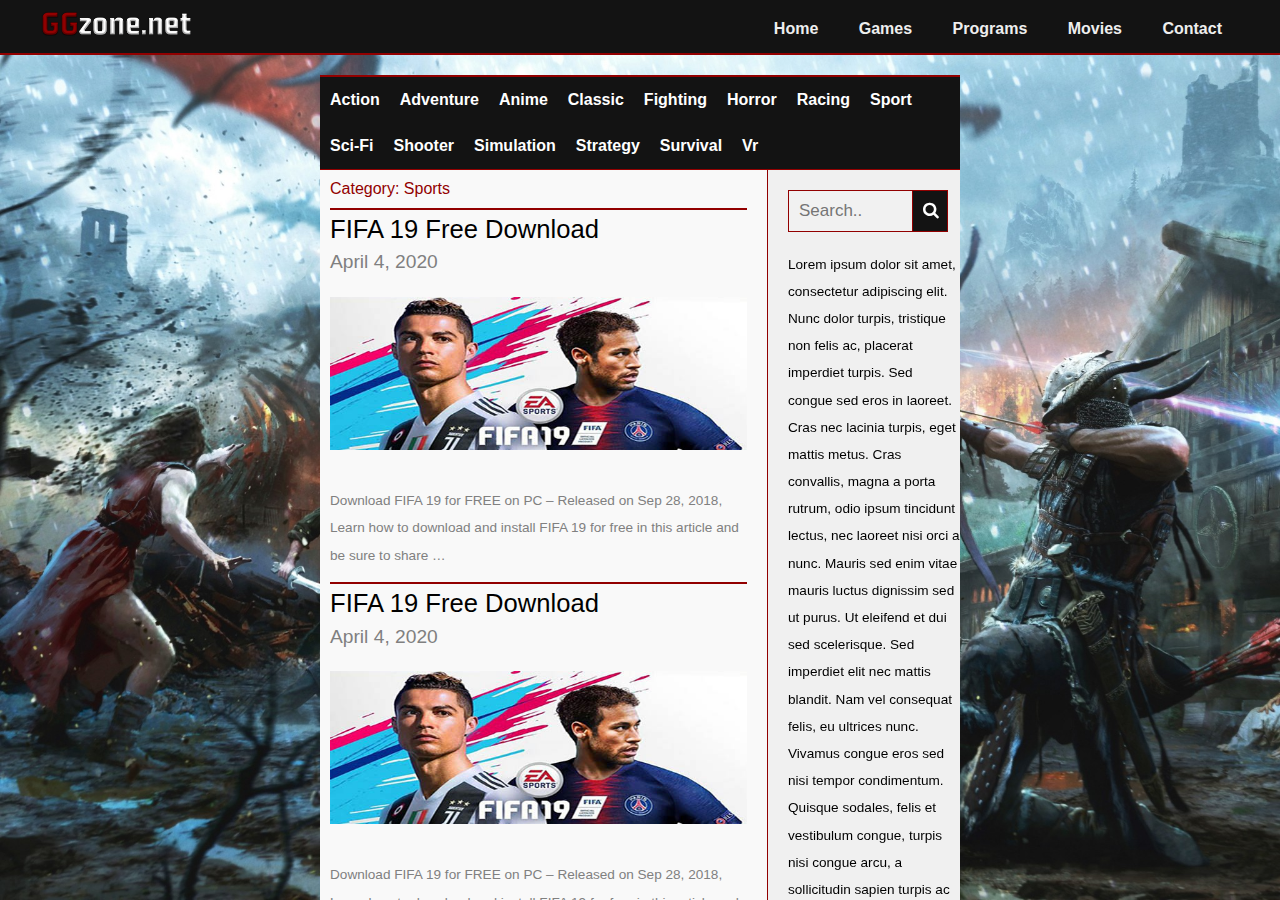
<file: index.html>
<!DOCTYPE html>
<html>
    <head>
        <title>GGzone</title>
        <meta name="viewport" content="width=device-width, initial-scale=1.0">
        <link href="css/main.css" rel="Stylesheet" type="text/css" />
        <link rel="stylesheet" href="https://cdnjs.cloudflare.com/ajax/libs/font-awesome/4.7.0/css/font-awesome.min.css">
    </head>

    <body class="fixed">
    <div class="nofixed">  
        <header>
            <div class="flex">
                <div class="logo">
                    <a href="#"><img src="img/logo.png" alt="Logo" /></a>
                </div>
                <nav>
                    <button id="nav-toggle" class="header-menu">
                        <span class="strip"></span>
                        <span class="strip"></span>
                        <span class="strip"></span>
                    </button>
                    <ul id="nav-menu-container">
                        <li><a href="index.html">Home</a></li>
                        <li><a href="games.html">Games</a></li>
                        <li><a href="programs.html">Programs</a></li>
                        <li><a href="movies.html">Movies</a></li>
                        <li><a href="contact.html">Contact</a></li>
                    </ul>
                </nav>
            </div>
        </header>
        <main >
            <div >
            <div class="main-sector">
                    <nav>
                         <div class="nav-bar-main">
                            <ul>
                                <li><a href="#">Action</a></li>
                                <li><a href="#">Adventure</a></li>
                                <li><a href="#">Anime</a></li>
                                <li><a href="#">Classic</a></li>
                                <li><a href="#">Fighting</a></li>
                                <li><a href="#">Horror</a></li>
                                <li><a href="#">Racing</a></li>
                                <li><a href="#">Sport</a></li>
                                <li><a href="#">Sci-Fi</a></li>
                                <li><a href="#">Shooter</a></li>
                                <li><a href="#">Simulation</a></li>
                                <li><a href="#">Strategy</a></li>
                                <li><a href="#">Survival</a></li>
                                <li><a href="#">Vr</a></li>
                            </ul>
                        </div>
                    </nav>    
                    <div class="main-sector-left">
                        <span>Category: Sports</span>
                        <div class="card">
                            <h3>FIFA 19 Free Download</h3>
                            <h5>April 4, 2020</h5>
                            <div class="postimg"><a href="#"><img src="img/FIFA-19-Free-Download-1.jpg" alt="Logo" /></a></div>
                                <p>Download FIFA 19 for FREE on PC – Released on Sep 28, 2018, Learn how to download and install FIFA 19 for free in this article and be sure to share …</p>
                        </div>
                        <div class="card">
                            <h3>FIFA 19 Free Download</h3>
                            <h5>April 4, 2020</h5>
                            <div class="postimg"><a href="#"><img src="img/FIFA-19-Free-Download-1.jpg" alt="Logo" /></a></div>
                            <p>Download FIFA 19 for FREE on PC – Released on Sep 28, 2018, Learn how to download and install FIFA 19 for free in this article and be sure to share …</p>
                        </div>
                        <div class="card">
                            <h3>FIFA 19 Free Download</h3>
                            <h5>April 4, 2020</h5>
                            <div class="postimg"><a href="#"><img src="img/FIFA-19-Free-Download-1.jpg" alt="Logo" /></a></div>
                            <p>Download FIFA 19 for FREE on PC – Released on Sep 28, 2018, Learn how to download and install FIFA 19 for free in this article and be sure to share …</p>
                        </div>
                        <div class="card">
                            <h3>FIFA 19 Free Download</h3>
                            <h5>April 4, 2020</h5>
                            <div class="postimg"><a href="#"><img src="img/FIFA-19-Free-Download-1.jpg" alt="Logo" /></a></div>
                            <p>Download FIFA 19 for FREE on PC – Released on Sep 28, 2018, Learn how to download and install FIFA 19 for free in this article and be sure to share …</p>
                        </div>
                        <div class="card">
                            <h3>FIFA 19 Free Download</h3>
                            <h5>April 4, 2020</h5>
                            <div class="postimg"><a href="#"><img src="img/FIFA-19-Free-Download-1.jpg" alt="Logo" /></a></div>
                            <p>Download FIFA 19 for FREE on PC – Released on Sep 28, 2018, Learn how to download and install FIFA 19 for free in this article and be sure to share …</p>
                        </div>
                        <div class="card">
                            <h3>FIFA 19 Free Download</h3>
                            <h5>April 4, 2020</h5>
                            <div class="postimg"><a href="#"><img src="img/FIFA-19-Free-Download-1.jpg" alt="Logo" /></a></div>
                            <p>Download FIFA 19 for FREE on PC – Released on Sep 28, 2018, Learn how to download and install FIFA 19 for free in this article and be sure to share …</p>
                        </div>
                        <div class="card">
                            <h3>FIFA 19 Free Download</h3>
                            <h5>April 4, 2020</h5>
                            <div class="postimg"><a href="#"><img src="img/FIFA-19-Free-Download-1.jpg" alt="Logo" /></a></div>
                            <p>Download FIFA 19 for FREE on PC – Released on Sep 28, 2018, Learn how to download and install FIFA 19 for free in this article and be sure to share …</p>
                        </div>
                        <div class="card">
                            <h3>FIFA 19 Free Download</h3>
                            <h5>April 4, 2020</h5>
                            <div class="postimg"><a href="#"><img src="img/FIFA-19-Free-Download-1.jpg" alt="Logo" /></a></div>
                            <p>Download FIFA 19 for FREE on PC – Released on Sep 28, 2018, Learn how to download and install FIFA 19 for free in this article and be sure to share …</p>
                        </div>
                    </div>
                    <div class="main-sector-right">
                        <div class="searchbox">
                            <form class="search" action="action.php">
                                <input type="text" placeholder="Search.." name="search">
                                <button type="submit"><i class="fa fa-search"></i></button>
                              </form>
                        </div>
                        <div class="news-sector">
                            
                            
                            <p>Lorem ipsum dolor sit amet, consectetur adipiscing elit. Nunc dolor turpis, tristique non felis ac, placerat imperdiet turpis. Sed congue sed eros in laoreet. Cras nec lacinia turpis, eget mattis metus. Cras convallis, magna a porta rutrum, odio ipsum tincidunt lectus, nec laoreet nisi orci a nunc. Mauris sed enim vitae mauris luctus dignissim sed ut purus. Ut eleifend et dui sed scelerisque. Sed imperdiet elit nec mattis blandit. Nam vel consequat felis, eu ultrices nunc. Vivamus congue eros sed nisi tempor condimentum. Quisque sodales, felis et vestibulum congue, turpis nisi congue arcu, a sollicitudin sapien turpis ac nulla. Etiam.</p>
                            
                            
                        </div>
                        <div class="sponsored-content">

                            <h3>Sponsored Content</h3>
                            
                            <p>Lorem ipsum dolor sit amet, consectetur adipiscing elit. Sed non lorem porta nisl efficitur semper. Sed at libero elit. Nam et rhoncus enim, ut elementum justo. Mauris id lorem ut nisl suscipit rutrum. Nullam quis elementum justo. Quisque in ipsum nec nunc blandit porttitor in vel ligula. Donec vestibulum, quam quis vulputate ornare, sapien arcu rutrum nisl, sed lobortis turpis massa vel odio. Praesent augue arcu, dapibus non ullamcorper nec, placerat sit amet leo. Class aptent taciti sociosqu ad litora torquent per conubia nostra, per inceptos himenaeos. In pellentesque dignissim enim sed mollis. Curabitur ante diam, accumsan non elementum et, condimentum eget dolor. Integer et mi dui.

                                Pellentesque pretium dolor a vehicula mattis. Suspendisse ut arcu tristique, porta turpis fermentum, scelerisque massa. Interdum et malesuada fames ac ante ipsum primis in faucibus. Nullam ultricies sagittis tortor, sit amet pharetra ante ornare a. Suspendisse aliquam lorem mi. Praesent molestie turpis massa, ut congue turpis rutrum non. Aliquam erat volutpat. In sem ex, bibendum a enim a, sodales sollicitudin tellus. Integer rhoncus ultricies tellus eu facilisis. Praesent non velit semper, tempor lacus sed, rhoncus ante. Sed quis neque tincidunt, egestas lectus nec, blandit metus. Curabitur eu efficitur felis, ac tristique urna. Aenean faucibus mollis convallis. Quisque condimentum odio ac viverra commodo.
                                
                                Nunc sed consequat tortor, quis mollis sem. Curabitur suscipit at tellus in dictum. Praesent posuere tincidunt aliquet. In tempus nulla et enim ultrices, et malesuada orci eleifend. Mauris lacus massa, laoreet in nunc eget, efficitur blandit lectus. Sed luctus feugiat mollis. Donec gravida quam metus, vitae fringilla augue semper egestas. Vestibulum mollis mi nec tristique interdum.
                                lum llicitudin eleifend ante. In dolor nunc, efficitur in sem convallis, interdum imperdiet eros. Donec hendrerit lectus magna, eu malesuada augue ornare at. Nam a enim nulla. Duis efficitur arcu id urna rutrum, nec lacinia nisi euismod. Nunc.</p>
                        </div>    
                    </div>
            </div>
        </div>    
        </main>
        <footer>
            <div class="flex">
                <small>GGzone.net | Copyright &copy; 2020 All rights reserved</small>
                <ul>
                    <li>
                        <a href="index.html">Home</a>
                    </li>

                    <li>
                        <a href="games.html">Games</a>
                    </li>

                    <li>
                        <a href="programs.html">Programs</a>
                    </li>

                    <li>
                        <a href="movies.html">Movies</a>
                    </li>

                    <li>
                        <a href="contact.html">Contact</a>
                    </li>
                </ul>
            </div>
        </footer>
        <script data-ad-client="ca-pub-4199146051103326" async src="https://pagead2.googlesyndication.com/pagead/js/adsbygoogle.js"></script>
        <script>
            document.getElementById('nav-toggle').addEventListener('click', function () {
                let navMenu = document.getElementById('nav-menu-container');
                navMenu.style.display = navMenu.offsetParent === null ? 'block' : 'none';
            });
        </script>
    </div>
    
</div> 
</body>
</html>
</file>
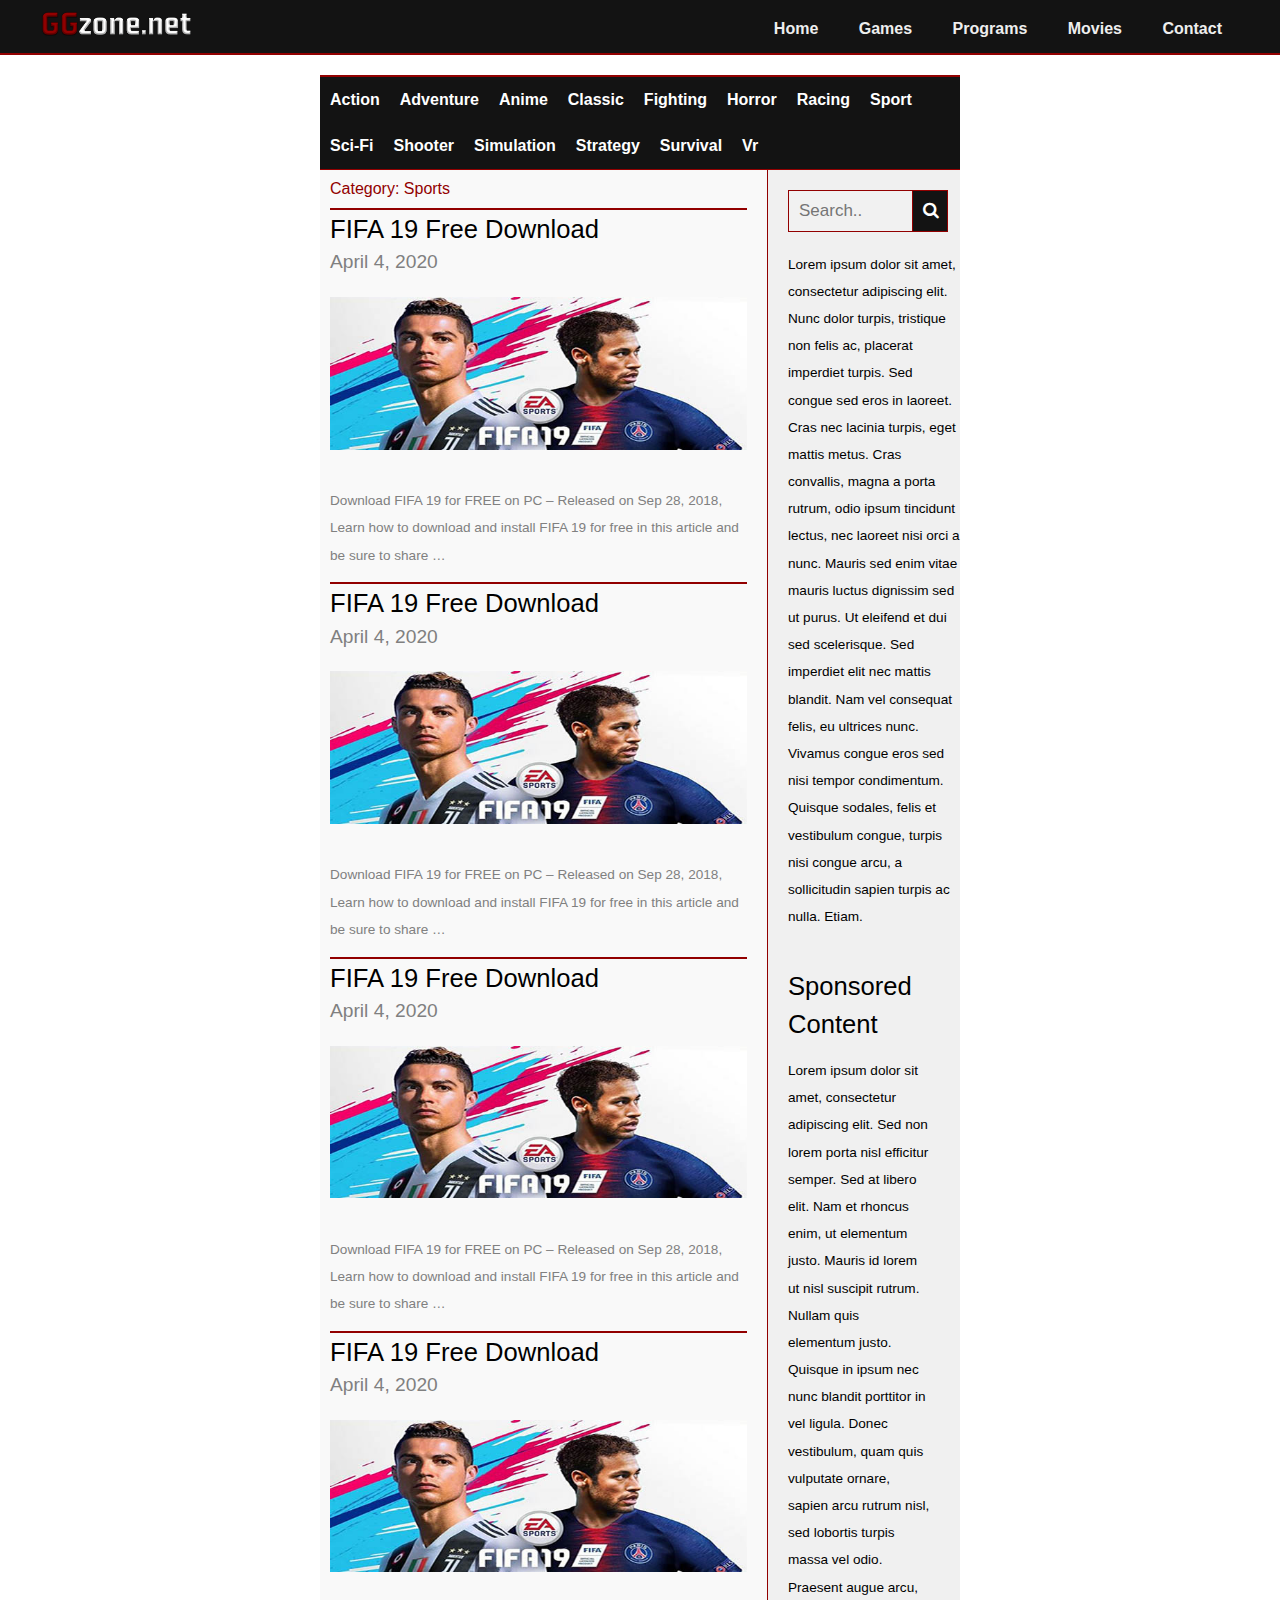
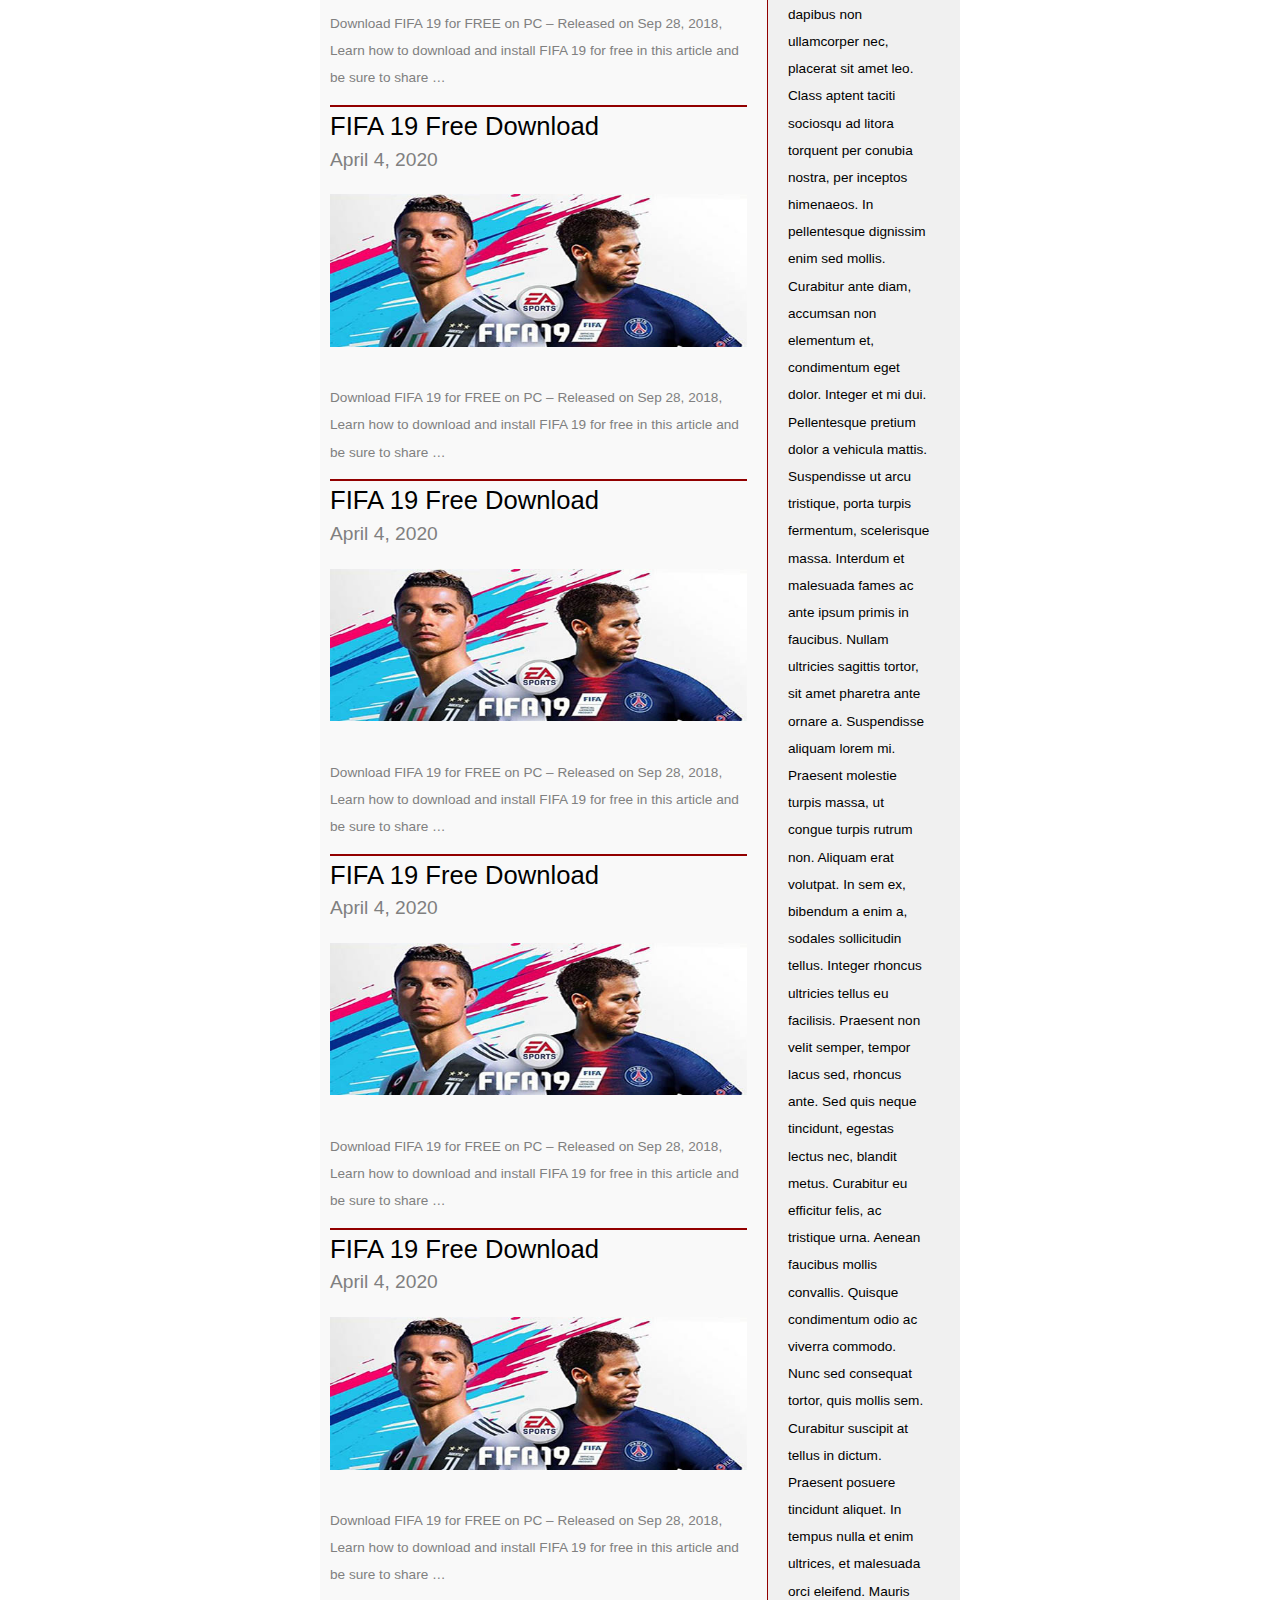
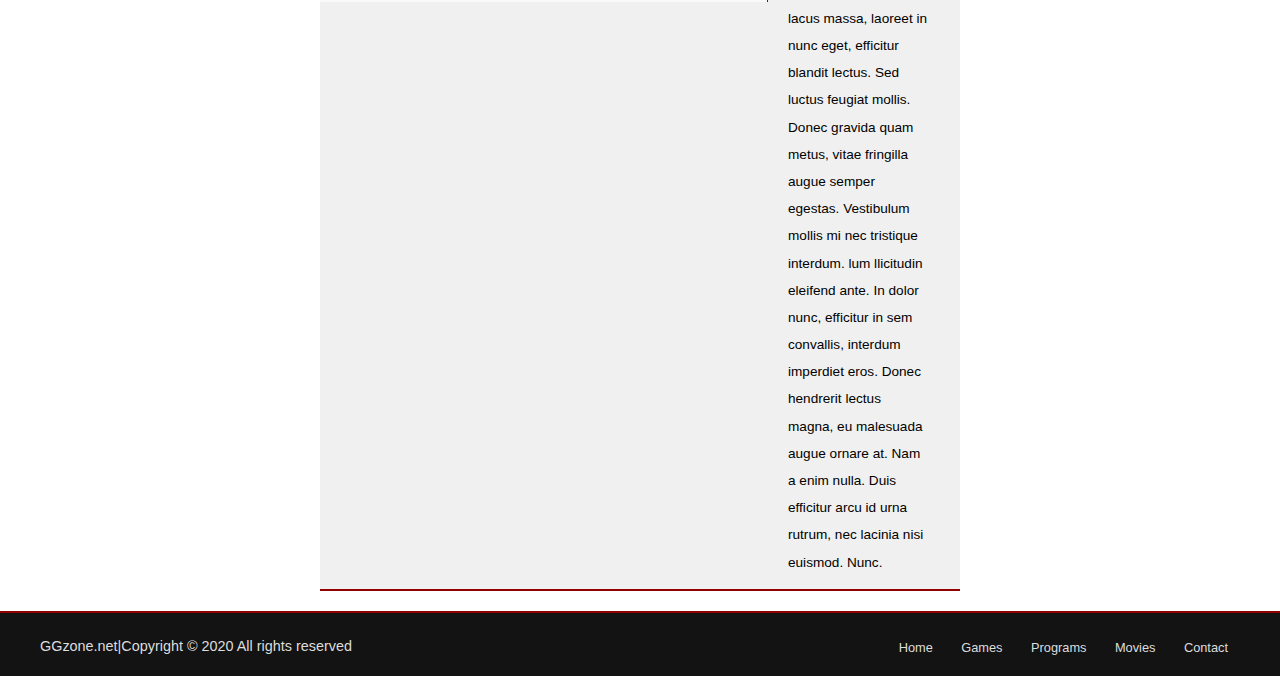
<file: contact.html>
<!DOCTYPE html>
<html>
    <head>
        <title>GGzone</title>
        <meta name="viewport" content="width=device-width, initial-scale=1.0">
        <link href="css/main.css" rel="Stylesheet" type="text/css" />
        <link rel="stylesheet" href="https://cdnjs.cloudflare.com/ajax/libs/font-awesome/4.7.0/css/font-awesome.min.css">
    </head>

    <body>
        <header>
            <div class="flex">
                <div class="logo">
                    <a href="#"><img src="img/logo.png" alt="Logo" /></a>
                </div>
                <nav>
                    <button id="nav-toggle" class="header-menu">
                        <span class="strip"></span>
                        <span class="strip"></span>
                        <span class="strip"></span>
                    </button>
                    <ul id="nav-menu-container">
                        <li><a href="index.html">Home</a></li>
                        <li><a href="games.html">Games</a></li>
                        <li><a href="programs.html">Programs</a></li>
                        <li><a href="movies.html">Movies</a></li>
                        <li><a href="contact.html">Contact</a></li>
                    </ul>
                </nav>
            </div>
        </header>
        <main>
            <div class="main-sector">
                    <nav>
                         <div class="nav-bar-main">
                            <ul>
                                <li><a href="#">Action</a></li>
                                <li><a href="#">Adventure</a></li>
                                <li><a href="#">Anime</a></li>
                                <li><a href="#">Classic</a></li>
                                <li><a href="#">Fighting</a></li>
                                <li><a href="#">Horror</a></li>
                                <li><a href="#">Racing</a></li>
                                <li><a href="#">Sport</a></li>
                                <li><a href="#">Sci-Fi</a></li>
                                <li><a href="#">Shooter</a></li>
                                <li><a href="#">Simulation</a></li>
                                <li><a href="#">Strategy</a></li>
                                <li><a href="#">Survival</a></li>
                                <li><a href="#">Vr</a></li>
                            </ul>
                        </div>
                    </nav>    
                    <div class="main-sector-left">
                        <span>Category: Sports</span>
                        <div class="card">
                            <h3>FIFA 19 Free Download</h3>
                            <h5>April 4, 2020</h5>
                            <div class="postimg"><a href="#"><img src="img/FIFA-19-Free-Download-1.jpg" alt="Logo" /></a></div>
                                <p>Download FIFA 19 for FREE on PC – Released on Sep 28, 2018, Learn how to download and install FIFA 19 for free in this article and be sure to share …</p>
                        </div>
                        <div class="card">
                            <h3>FIFA 19 Free Download</h3>
                            <h5>April 4, 2020</h5>
                            <div class="postimg"><a href="#"><img src="img/FIFA-19-Free-Download-1.jpg" alt="Logo" /></a></div>
                            <p>Download FIFA 19 for FREE on PC – Released on Sep 28, 2018, Learn how to download and install FIFA 19 for free in this article and be sure to share …</p>
                        </div>
                        <div class="card">
                            <h3>FIFA 19 Free Download</h3>
                            <h5>April 4, 2020</h5>
                            <div class="postimg"><a href="#"><img src="img/FIFA-19-Free-Download-1.jpg" alt="Logo" /></a></div>
                            <p>Download FIFA 19 for FREE on PC – Released on Sep 28, 2018, Learn how to download and install FIFA 19 for free in this article and be sure to share …</p>
                        </div>
                        <div class="card">
                            <h3>FIFA 19 Free Download</h3>
                            <h5>April 4, 2020</h5>
                            <div class="postimg"><a href="#"><img src="img/FIFA-19-Free-Download-1.jpg" alt="Logo" /></a></div>
                            <p>Download FIFA 19 for FREE on PC – Released on Sep 28, 2018, Learn how to download and install FIFA 19 for free in this article and be sure to share …</p>
                        </div>
                        <div class="card">
                            <h3>FIFA 19 Free Download</h3>
                            <h5>April 4, 2020</h5>
                            <div class="postimg"><a href="#"><img src="img/FIFA-19-Free-Download-1.jpg" alt="Logo" /></a></div>
                            <p>Download FIFA 19 for FREE on PC – Released on Sep 28, 2018, Learn how to download and install FIFA 19 for free in this article and be sure to share …</p>
                        </div>
                        <div class="card">
                            <h3>FIFA 19 Free Download</h3>
                            <h5>April 4, 2020</h5>
                            <div class="postimg"><a href="#"><img src="img/FIFA-19-Free-Download-1.jpg" alt="Logo" /></a></div>
                            <p>Download FIFA 19 for FREE on PC – Released on Sep 28, 2018, Learn how to download and install FIFA 19 for free in this article and be sure to share …</p>
                        </div>
                        <div class="card">
                            <h3>FIFA 19 Free Download</h3>
                            <h5>April 4, 2020</h5>
                            <div class="postimg"><a href="#"><img src="img/FIFA-19-Free-Download-1.jpg" alt="Logo" /></a></div>
                            <p>Download FIFA 19 for FREE on PC – Released on Sep 28, 2018, Learn how to download and install FIFA 19 for free in this article and be sure to share …</p>
                        </div>
                        <div class="card">
                            <h3>FIFA 19 Free Download</h3>
                            <h5>April 4, 2020</h5>
                            <div class="postimg"><a href="#"><img src="img/FIFA-19-Free-Download-1.jpg" alt="Logo" /></a></div>
                            <p>Download FIFA 19 for FREE on PC – Released on Sep 28, 2018, Learn how to download and install FIFA 19 for free in this article and be sure to share …</p>
                        </div>
                    </div>
                    <div class="main-sector-right">
                        <div class="searchbox">
                            <form class="search" action="action.php">
                                <input type="text" placeholder="Search.." name="search">
                                <button type="submit"><i class="fa fa-search"></i></button>
                              </form>
                        </div>
                        <div class="news-sector">
                            
                            
                            <p>Lorem ipsum dolor sit amet, consectetur adipiscing elit. Nunc dolor turpis, tristique non felis ac, placerat imperdiet turpis. Sed congue sed eros in laoreet. Cras nec lacinia turpis, eget mattis metus. Cras convallis, magna a porta rutrum, odio ipsum tincidunt lectus, nec laoreet nisi orci a nunc. Mauris sed enim vitae mauris luctus dignissim sed ut purus. Ut eleifend et dui sed scelerisque. Sed imperdiet elit nec mattis blandit. Nam vel consequat felis, eu ultrices nunc. Vivamus congue eros sed nisi tempor condimentum. Quisque sodales, felis et vestibulum congue, turpis nisi congue arcu, a sollicitudin sapien turpis ac nulla. Etiam.</p>
                            
                            
                        </div>
                        <div class="sponsored-content">

                            <h3>Sponsored Content</h3>
                            
                            <p>Lorem ipsum dolor sit amet, consectetur adipiscing elit. Sed non lorem porta nisl efficitur semper. Sed at libero elit. Nam et rhoncus enim, ut elementum justo. Mauris id lorem ut nisl suscipit rutrum. Nullam quis elementum justo. Quisque in ipsum nec nunc blandit porttitor in vel ligula. Donec vestibulum, quam quis vulputate ornare, sapien arcu rutrum nisl, sed lobortis turpis massa vel odio. Praesent augue arcu, dapibus non ullamcorper nec, placerat sit amet leo. Class aptent taciti sociosqu ad litora torquent per conubia nostra, per inceptos himenaeos. In pellentesque dignissim enim sed mollis. Curabitur ante diam, accumsan non elementum et, condimentum eget dolor. Integer et mi dui.

                                Pellentesque pretium dolor a vehicula mattis. Suspendisse ut arcu tristique, porta turpis fermentum, scelerisque massa. Interdum et malesuada fames ac ante ipsum primis in faucibus. Nullam ultricies sagittis tortor, sit amet pharetra ante ornare a. Suspendisse aliquam lorem mi. Praesent molestie turpis massa, ut congue turpis rutrum non. Aliquam erat volutpat. In sem ex, bibendum a enim a, sodales sollicitudin tellus. Integer rhoncus ultricies tellus eu facilisis. Praesent non velit semper, tempor lacus sed, rhoncus ante. Sed quis neque tincidunt, egestas lectus nec, blandit metus. Curabitur eu efficitur felis, ac tristique urna. Aenean faucibus mollis convallis. Quisque condimentum odio ac viverra commodo.
                                
                                Nunc sed consequat tortor, quis mollis sem. Curabitur suscipit at tellus in dictum. Praesent posuere tincidunt aliquet. In tempus nulla et enim ultrices, et malesuada orci eleifend. Mauris lacus massa, laoreet in nunc eget, efficitur blandit lectus. Sed luctus feugiat mollis. Donec gravida quam metus, vitae fringilla augue semper egestas. Vestibulum mollis mi nec tristique interdum.
                                lum llicitudin eleifend ante. In dolor nunc, efficitur in sem convallis, interdum imperdiet eros. Donec hendrerit lectus magna, eu malesuada augue ornare at. Nam a enim nulla. Duis efficitur arcu id urna rutrum, nec lacinia nisi euismod. Nunc.</p>
                        </div>    
                    </div>
            </div>  
        </main>
        <footer>
            <div class="flex">
                <small>GGzone.net|Copyright &copy; 2020 All rights reserved</small>
                <ul>
                    <li>
                        <a href="index.html">Home</a>
                    </li>

                    <li>
                        <a href="games.html">Games</a>
                    </li>

                    <li>
                        <a href="programs.html">Programs</a>
                    </li>

                    <li>
                        <a href="movies.html">Movies</a>
                    </li>

                    <li>
                        <a href="contact.html">Contact</a>
                    </li>
                </ul>
            </div>
        </footer>
        <script>
            document.getElementById('nav-toggle').addEventListener('click', function () {
                let navMenu = document.getElementById('nav-menu-container');
                navMenu.style.display = navMenu.offsetParent === null ? 'block' : 'none';
            });
        </script>
</body>
</html>
</file>
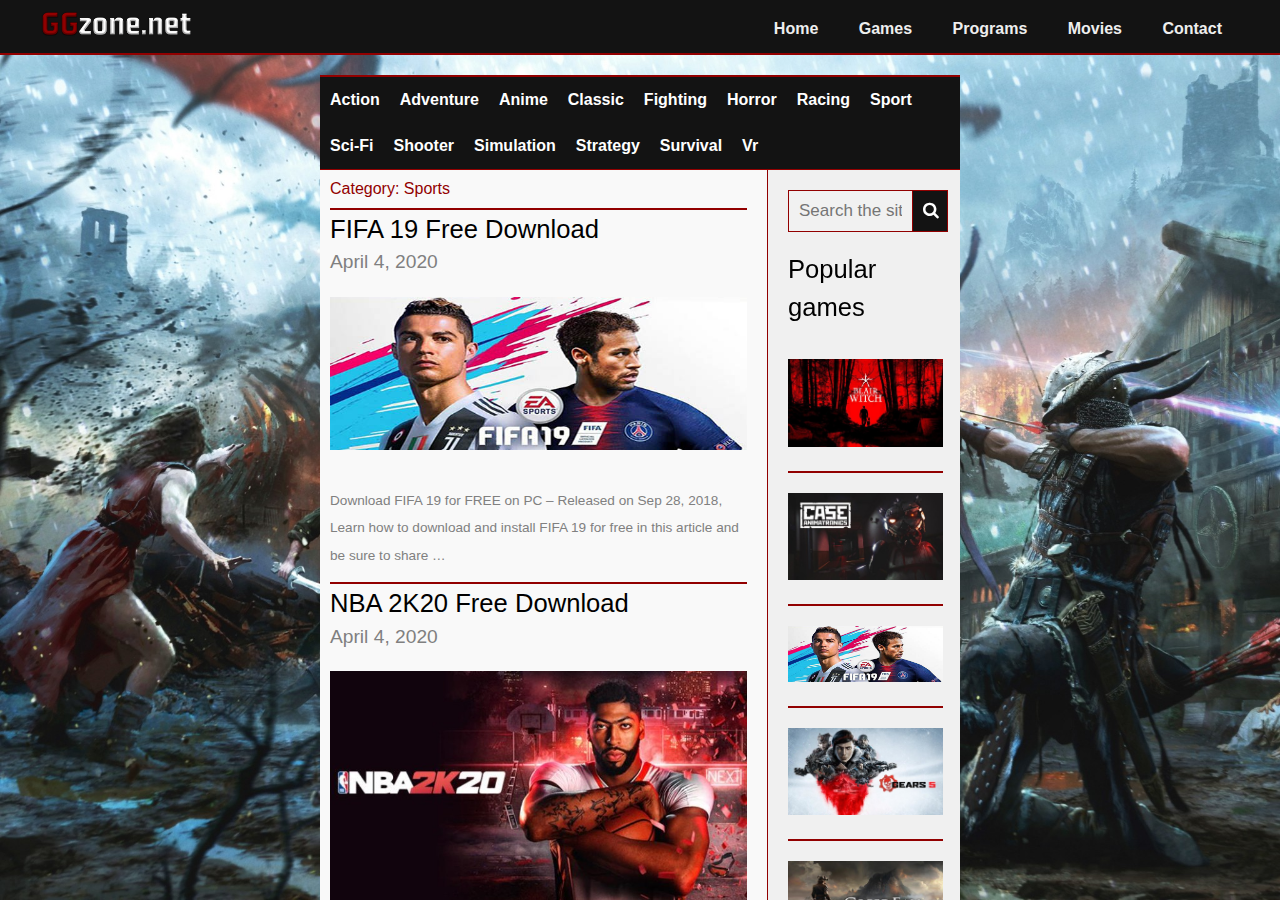
<file: games.html>
<!DOCTYPE html>
<html>
    <head>
        <title>GGzone</title>
        <meta name="viewport" content="width=device-width, initial-scale=1.0">
        <link href="css/main.css" rel="Stylesheet" type="text/css" />
        <link rel="stylesheet" href="https://cdnjs.cloudflare.com/ajax/libs/font-awesome/4.7.0/css/font-awesome.min.css">
    </head>

    <body class="fixed">
    <div class="nofixed">  
        <header>
            <div class="flex">
                <div class="logo">
                    <a href="#"><img src="img/logo.png" alt="Logo" /></a>
                </div>
                <nav>
                    <button id="nav-toggle" class="header-menu">
                        <span class="strip"></span>
                        <span class="strip"></span>
                        <span class="strip"></span>
                    </button>
                    <ul id="nav-menu-container">
                        <li><a href="index.html">Home</a></li>
                        <li><a href="games.html">Games</a></li>
                        <li><a href="programs.html">Programs</a></li>
                        <li><a href="movies.html">Movies</a></li>
                        <li><a href="contact.html">Contact</a></li>
                    </ul>
                </nav>
            </div>
        </header>
        <main >
            <div >
            <div class="main-sector">
                    <nav>
                         <div class="nav-bar-main">
                            <ul>
                                <li><a href="#">Action</a></li>
                                <li><a href="#">Adventure</a></li>
                                <li><a href="#">Anime</a></li>
                                <li><a href="#">Classic</a></li>
                                <li><a href="#">Fighting</a></li>
                                <li><a href="#">Horror</a></li>
                                <li><a href="#">Racing</a></li>
                                <li><a href="#">Sport</a></li>
                                <li><a href="#">Sci-Fi</a></li>
                                <li><a href="#">Shooter</a></li>
                                <li><a href="#">Simulation</a></li>
                                <li><a href="#">Strategy</a></li>
                                <li><a href="#">Survival</a></li>
                                <li><a href="#">Vr</a></li>
                            </ul>
                        </div>
                    </nav>    
                    <div class="main-sector-left">
                        <span>Category: Sports</span>
                        <div class="card">
                            <h3>FIFA 19 Free Download</h3>
                            <h5>April 4, 2020</h5>
                            <div class="postimg"><a href="#"><img src="img/games/Sport/FIFA-19-Free-Download-1.jpg" alt="Logo" /></a></div>
                                <p>Download FIFA 19 for FREE on PC – Released on Sep 28, 2018, Learn how to download and install FIFA 19 for free in this article and be sure to share …</p>
                        </div>
                        <div class="card">
                            <h3>NBA 2K20 Free Download</h3>
                            <h5>April 4, 2020</h5>
                            <div class="postimg"><a href="#"><img src="img/games/Sport/nba-2k20-free-download-1.jpg" alt="Logo" /></a></div>
                            <p>Download NBA 2K20 for FREE on PC – Released on Sep 5, 2019, Learn how to download and install NBA 2K20 for free in this article and be sure to share …</p>
                        </div>
                        <div class="card">
                            <h3>Madden NFL 20 Free Download</h3>
                            <h5>April 4, 2020</h5>
                            <div class="postimg"><a href="#"><img src="img/games/Sport/cover-3.jpg" alt="Logo" /></a></div>
                            <p>Download Madden NFL 20 for FREE on PC – Released on Aug 02, 2019 Learn how to download and install Madden NFL 20 for free in this article and be sure …</p>
                        </div>
                        <div class="card">
                            <h3>Golfing Over It With Alva Majo Free Download</h3>
                            <h5>April 4, 2020</h5>
                            <div class="postimg"><a href="#"><img src="img/games/Sport/golfing-over-it-with-alva-majo-free-download-c.jpg" alt="Logo" /></a></div>
                            <p>Download Golfing Over It With Alva Majo for FREE on PC – Released on Mar 28, 2018, Learn how to download and install Golfing Over It With Alva Majo for free in …</p>
                        </div>
                        <div class="card">
                            <h3>NFL 19 Free Download</h3>
                            <h5>April 4, 2020</h5>
                            <div class="postimg"><a href="#"><img src="img/games/Sport/madden-nfl-19.jpg" alt="Logo" /></a></div>
                            <p>Download Madden NFL 19 for FREE on PC – Released on August 09, 2018, Learn how to download and install Madden NFL 19 for free in this article and be sure …</p>
                        </div>
                        <div class="card">
                            <h3>Nba 2k Playgrounds 2 Free Download</h3>
                            <h5>April 4, 2020</h5>
                            <div class="postimg"><a href="#"><img src="img/games/Sport/nba-2k-playgrounds-2-free-download-c.jpg" alt="Logo" /></a></div>
                            <p>Download Nba 2k Playgrounds 2 for FREE on PC – Released on Oct 15, 2018, Learn how to download and install Nba 2k Playgrounds 2 for free in this article and be …</p>
                        </div>
                        <div class="card">
                            <h3>Pro Evolution Soccer 2019 Free Download</h3>
                            <h5>April 4, 2020</h5>
                            <div class="postimg"><a href="#"><img src="img/games/Sport/pro-evolution-soccer-2019-free-download-c.jpg" alt="Logo" /></a></div>
                            <p>Download Pro Evolution Soccer 2019 for FREE on PC – Released on Aug 29, 2018, Learn how to download and install Pro Evolution Soccer 2019 for free in this article and be …</p>
                        </div>
                        <div class="card">
                            <h3>FIFA 19 Free Download</h3>
                            <h5>April 4, 2020</h5>
                            <div class="postimg"><a href="#"><img src="img/FIFA-19-Free-Download-1.jpg" alt="Logo" /></a></div>
                            <p>Download FIFA 19 for FREE on PC – Released on Sep 28, 2018, Learn how to download and install FIFA 19 for free in this article and be sure to share …</p>
                        </div>
                    </div>
                    <div class="main-sector-right">
                        <div class="searchbox">
                            <form class="search" action="action.php">
                                <input type="text" placeholder="Search the site" name="search">
                                <button type="submit"><i class="fa fa-search"></i></button>
                              </form>
                        </div>
                        <div class="news-sector">
                         <h3>Popular games</h3>   
                         <div class="nwimg"><a href="#"><img src="img/news-feed/blair-witch-free-download.jpg" alt="Logo" /></a></div> 
                         <div class="nwimg"><a href="#"><img src="img/news-feed/case-animatronics-free-download.jpg" alt="Logo" /></a></div>                            
                         <div class="nwimg"><a href="#"><img src="img/news-feed/FIFA-19-Free-Download-1.jpg" alt="Logo" /></a></div> 
                         <div class="nwimg"><a href="#"><img src="img/news-feed/gears-5-free-download.jpg" alt="Logo" /></a></div>  
                         <div class="nwimg"><a href="#"><img src="img/news-feed/greedfall-free-download.jpg" alt="Logo" /></a></div> 
                         <div class="nwimg"><a href="#"><img src="img/news-feed/metal-gear-solid-v-ground-zeroes-free-download.jpg" alt="Logo" /></a></div>                            
                         <div class="nwimg"><a href="#"><img src="img/news-feed/nba-2k20-free-download-1.jpg" alt="Logo" /></a></div> 
                         <div class="nwimg"><a href="#"><img src="img/news-feed/session-skateboarding-sim-game-free-download.jpg" alt="Logo" /></a></div> 
                         <div class="nwimg"><a href="#"><img src="img/news-feed/the-outer-worlds-free-download.jpg" alt="Logo" /></a></div>                            
                        </div>
                        <div class="sponsored-content">

                            <h3>Sponsored Content</h3>
                            
                            <p>Lorem ipsum dolor sit amet, consectetur adipiscing elit. Sed non lorem porta nisl efficitur semper. Sed at libero elit. Nam et rhoncus enim, ut elementum justo. Mauris id lorem ut nisl suscipit rutrum. Nullam quis elementum justo. Quisque in ipsum nec nunc blandit porttitor in vel ligula. Donec vestibulum, quam quis vulputate ornare, sapien arcu rutrum nisl, sed lobortis turpis massa vel odio. Praesent augue arcu, dapibus non ullamcorper nec, placerat sit amet leo. Class aptent taciti sociosqu ad litora torquent per conubia nostra, per inceptos himenaeos. In pellentesque dignissim enim sed mollis. Curabitur ante diam, accumsan non elementum et, condimentum eget dolor. Integer et mi dui.

                                Pellentesque pretium dolor a vehicula mattis. Suspendisse ut arcu tristique, porta turpis fermentum, scelerisque massa. Interdum et malesuada fames ac ante ipsum primis in faucibus. Nullam ultricies sagittis tortor, sit amet pharetra ante ornare a. Suspendisse aliquam lorem mi. Praesent molestie turpis massa, ut congue turpis rutrum non. Aliquam erat volutpat. In sem ex, bibendum a enim a, sodales sollicitudin tellus. Integer rhoncus ultricies tellus eu facilisis. Praesent non velit semper, tempor lacus sed, rhoncus ante. Sed quis neque tincidunt, egestas lectus nec, blandit metus. Curabitur eu efficitur felis, ac tristique urna. Aenean faucibus mollis convallis. Quisque condimentum odio ac viverra commodo.
                                
                                Nunc sed consequat tortor, quis mollis sem. Curabitur suscipit at tellus in dictum. Praesent posuere tincidunt aliquet. In tempus nulla et enim ultrices, et malesuada orci eleifend. Mauris lacus massa, laoreet in nunc eget, efficitur blandit lectus. Sed luctus feugiat mollis. Donec gravida quam metus, vitae fringilla augue semper egestas. Vestibulum mollis mi nec tristique interdum.
                                lum llicitudin eleifend ante. In dolor nunc, efficitur in sem convallis, interdum imperdiet eros. Donec hendrerit lectus magna, eu malesuada augue ornare at. Nam a enim nulla. Duis efficitur arcu id urna rutrum, nec lacinia nisi euismod. Nunc.</p>
                        </div>    
                    </div>
            </div>
        </div>    
        </main>
        <footer>
            <div class="flex">
                <small>GGzone.net | Copyright &copy; 2020 All rights reserved</small>
                <ul>
                    <li>
                        <a href="index.html">Home</a>
                    </li>

                    <li>
                        <a href="games.html">Games</a>
                    </li>

                    <li>
                        <a href="programs.html">Programs</a>
                    </li>

                    <li>
                        <a href="movies.html">Movies</a>
                    </li>

                    <li>
                        <a href="contact.html">Contact</a>
                    </li>
                </ul>
            </div>
        </footer>
        <script data-ad-client="ca-pub-4199146051103326" async src="https://pagead2.googlesyndication.com/pagead/js/adsbygoogle.js"></script>
        <script>
            document.getElementById('nav-toggle').addEventListener('click', function () {
                let navMenu = document.getElementById('nav-menu-container');
                navMenu.style.display = navMenu.offsetParent === null ? 'block' : 'none';
            });
        </script>
    </div>
    
</div> 
</body>
</html>
</file>
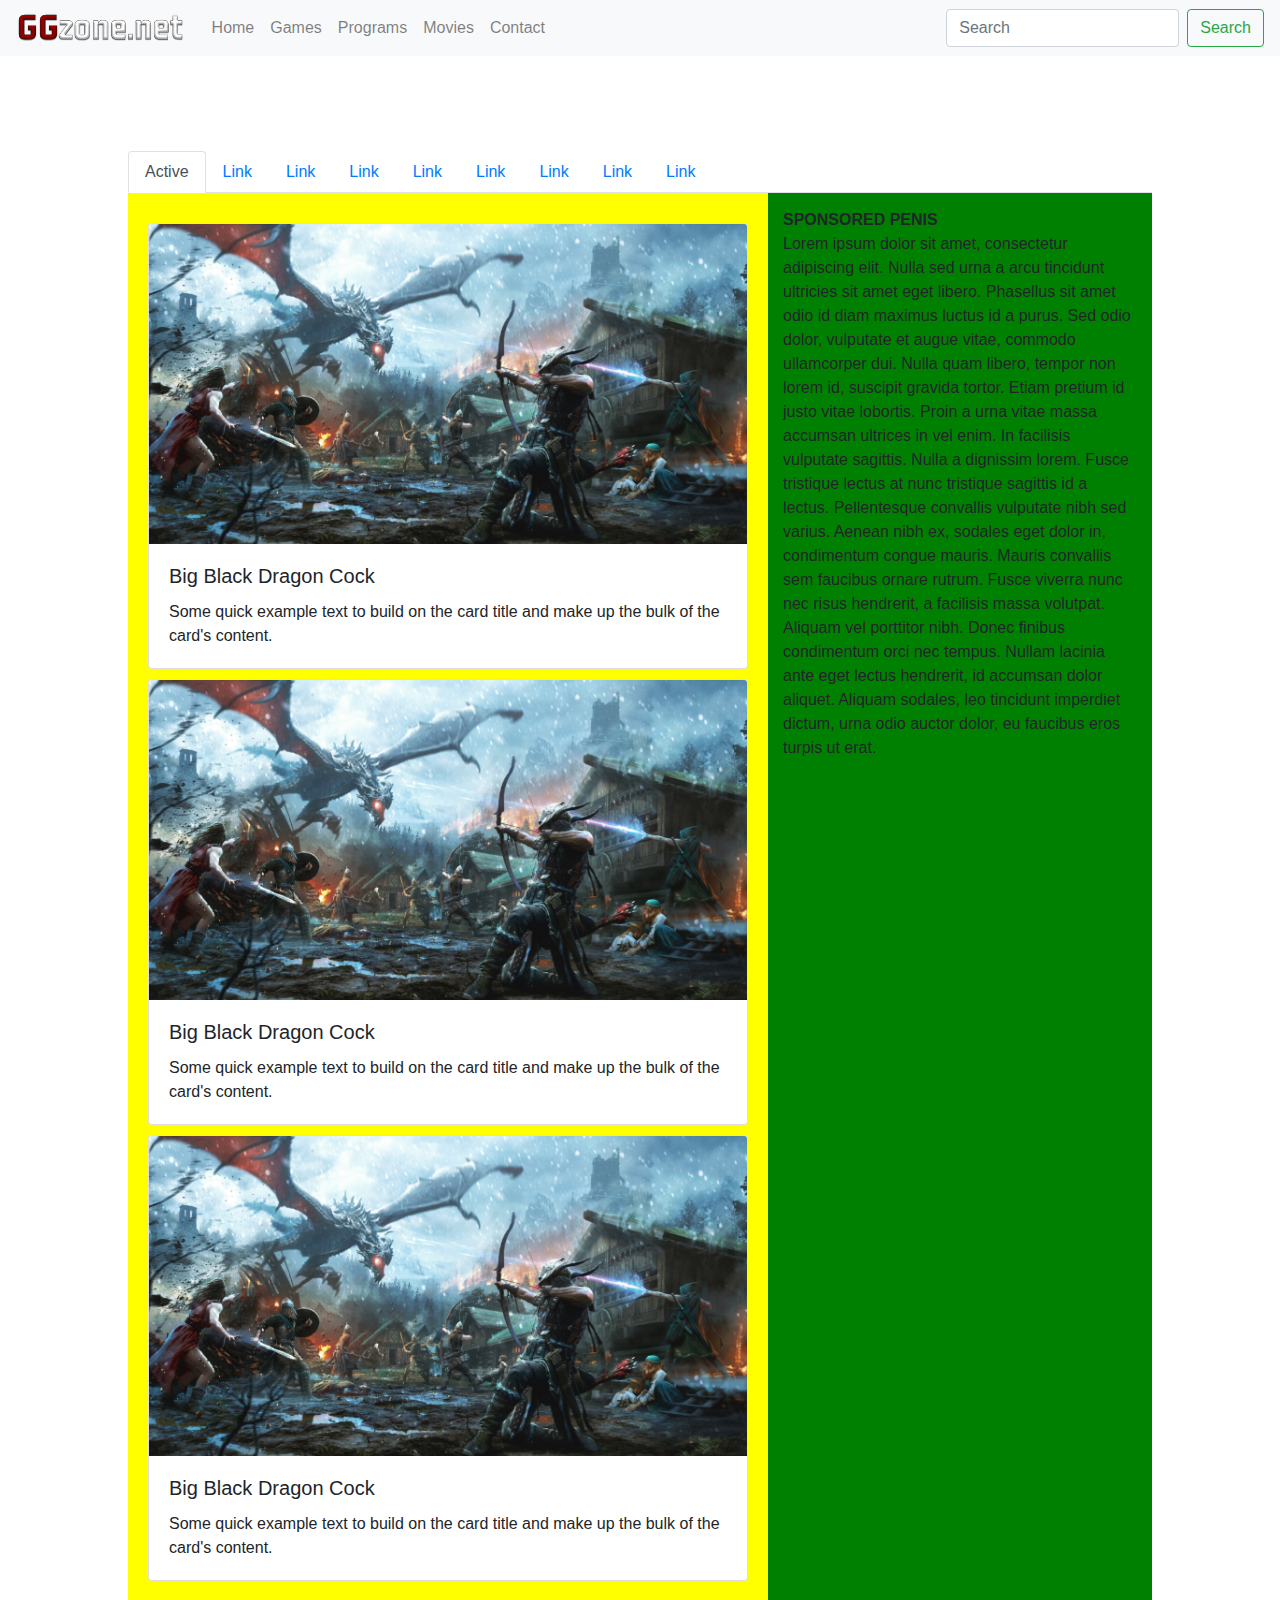
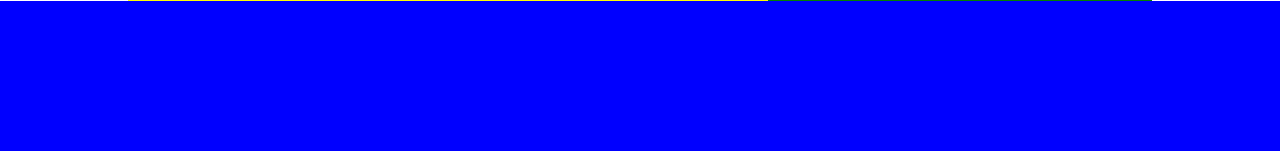
<file: programs.html>
<!DOCTYPE html>
<html lang="en">
<head>
    <meta charset="UTF-8">
    <meta name="viewport" content="width=device-width, initial-scale=1.0">
    <title>GGzone</title>
    <link rel="stylesheet" href="css/programs.css">
    <link rel="stylesheet" href="https://stackpath.bootstrapcdn.com/bootstrap/4.4.1/css/bootstrap.min.css" integrity="sha384-Vkoo8x4CGsO3+Hhxv8T/Q5PaXtkKtu6ug5TOeNV6gBiFeWPGFN9MuhOf23Q9Ifjh" crossorigin="anonymous">
</head>
<body>
   

        <div class="header">
              <nav class="navbar navbar-expand-lg navbar-light bg-light">
                <a href="index.html"><img src="/img/logo.png" class="header-logo"></a>
                <a class="navbar-brand" href="#"></a>
                <button class="navbar-toggler" type="button" data-toggle="collapse" data-target="#navbarSupportedContent" aria-controls="navbarSupportedContent" aria-expanded="false" aria-label="Toggle navigation">
                  <span class="navbar-toggler-icon"></span>
                </button>
              
                <div class="collapse navbar-collapse" id="navbarSupportedContent">
                  <ul class="navbar-nav mr-auto">
                    <li class="nav-item">
                      <a class="nav-link" href="index.html">Home <span class="sr-only">(current)</span></a>
                    </li>
                    <li class="nav-item">
                      <a class="nav-link" href="#">Games</a>
                    </li>
                    <li class="nav-item">
                        <a class="nav-link" href="#">Programs</a>
                    </li>
                    <li class="nav-item">
                        <a class="nav-link" href="#">Movies</a>
                    </li>
                    <li class="nav-item">
                        <a class="nav-link" href="#">Contact</a>
                    </li>
                  </ul>
                  <form class="form-inline my-2 my-lg-0">
                    <input class="form-control mr-sm-2" type="search" placeholder="Search" aria-label="Search">
                    <button class="btn btn-outline-success my-2 my-sm-0" type="submit">Search</button>
                  </form>
                </div>
              </nav>
            </div>

            <ul class="nav nav-tabs">
              <li class="nav-item">
                <a class="nav-link active" href="#">Active</a>
              </li>
              <li class="nav-item">
                <a class="nav-link" href="#">Link</a>
              </li>
              <li class="nav-item">
                <a class="nav-link" href="#">Link</a>
              </li>
              <li class="nav-item">
                <a class="nav-link" href="#">Link</a>
              </li>
              <li class="nav-item">
                <a class="nav-link" href="#">Link</a>
              </li>
              <li class="nav-item">
                <a class="nav-link" href="#">Link</a>
              </li>
              <li class="nav-item">
                <a class="nav-link" href="#">Link</a>
              </li>
              <li class="nav-item">
                <a class="nav-link" href="#">Link</a>
              </li>
              <li class="nav-item">
                <a class="nav-link" href="#">Link</a>
              </li>
            </ul>
            
<div class="main-left">
  <div class="card" >
    <img src="img/back.jpg" class="card-img-top" alt="...">
    <div class="card-body">
      <h5 class="card-title">Big Black Dragon Cock</h5>
      <p class="card-text">Some quick example text to build on the card title and make up the bulk of the card's content.</p>
  </div>
              </div>
  <div class="card" >
  <img src="img/back.jpg" class="card-img-top" alt="...">
    <div class="card-body">
     <h5 class="card-title">Big Black Dragon Cock</h5>
     <p class="card-text">Some quick example text to build on the card title and make up the bulk of the card's content.</p>
    </div>
  </div>
  <div class="card" >
      <img src="img/back.jpg" class="card-img-top" alt="...">
    <div class="card-body">
      <h5 class="card-title">Big Black Dragon Cock</h5>
      <p class="card-text">Some quick example text to build on the card title and make up the bulk of the card's content.</p>
    </div>
  </div>

</div>
            
<div class="main-right">
<b>SPONSORED PENIS</b><br>Lorem ipsum dolor sit amet, consectetur adipiscing elit. Nulla sed urna a arcu tincidunt ultricies sit amet eget libero.
Phasellus sit amet odio id diam maximus luctus id a purus. Sed odio dolor, vulputate et augue vitae, commodo ullamcorper dui. Nulla quam libero, 
tempor non lorem id, suscipit gravida tortor. Etiam pretium id justo vitae lobortis. Proin a urna vitae massa accumsan ultrices in vel enim. In
facilisis vulputate sagittis. Nulla a dignissim lorem. Fusce tristique lectus at nunc tristique sagittis id a lectus. Pellentesque convallis
vulputate nibh sed varius. Aenean nibh ex, sodales eget dolor in, condimentum congue mauris. Mauris convallis sem faucibus ornare rutrum. Fusce
viverra nunc nec risus hendrerit, a facilisis massa volutpat. Aliquam vel porttitor nibh. Donec finibus condimentum orci nec tempus. Nullam
lacinia ante eget lectus hendrerit, id accumsan dolor aliquet. Aliquam sodales, leo tincidunt imperdiet dictum, urna odio auctor dolor, eu 
faucibus eros turpis ut erat.
</div>

            
<div class="footer"></div>

<script src="https://code.jquery.com/jquery-3.4.1.slim.min.js" integrity="sha384-J6qa4849blE2+poT4WnyKhv5vZF5SrPo0iEjwBvKU7imGFAV0wwj1yYfoRSJoZ+n" crossorigin="anonymous"></script>
<script src="https://cdn.jsdelivr.net/npm/popper.js@1.16.0/dist/umd/popper.min.js" integrity="sha384-Q6E9RHvbIyZFJoft+2mJbHaEWldlvI9IOYy5n3zV9zzTtmI3UksdQRVvoxMfooAo" crossorigin="anonymous"></script>
<script src="https://stackpath.bootstrapcdn.com/bootstrap/4.4.1/js/bootstrap.min.js" integrity="sha384-wfSDF2E50Y2D1uUdj0O3uMBJnjuUD4Ih7YwaYd1iqfktj0Uod8GCExl3Og8ifwB6" crossorigin="anonymous"></script>   

  </body>
</html>
</file>
<file: css/main.css>
body {
    font-family: 'helvetica', 'sans-serif';
    margin: 0;
}

/* start: global style rules */
h1, h2, h3, h4, h5 {
    line-height: 1.5;
    font-weight: 300;
    margin: 0.5em 0;
}

h1 {
    font-size: 2.5em;
}

h2 {
    font-size: 2em;
}

h3 {
    font-size: 1.6em;
}

h4 {
    font-size: 1.4em;
}

h5 {
    font-size: 1.2em;
}

a {
    text-decoration: none;
}

p, label, strong {
    line-height: 2;
    font-size: 0.85em;
    font-weight: 300;
}

.flex {
    display: flex;
    max-width: 1200px;
    margin: 0 auto;
    padding: 0 15px;
    justify-content: space-between;
}

.badge {
    padding: 9px 20px;
    color: #eee;
    display: inline-block;
    text-transform: uppercase;
    font-weight: 600;
    text-align: center;
    font-size: 0.75em;
}

.badge.new {
    background-color: #FF205F;
}

.badge.strategy {
    background-color: #4EAE60;
}

.badge.racing {
    background-color: #694EAE;
}

.badge.rpg,
.badge.adventure {
    background-color: #40ABF5;
}

.badge.tournaments {
    background-color: #FB6E10;
}

.badge.premium-tournament {
    background-color: #FFB320;
    color: #252525;
}

.shade {
    position: absolute;
    z-index: 1;
    width: 100%;
    height: 100%;
    top: 0;
    left: 0;
    background: rgba(0, 0, 0, 0.7);
}
/* end: global style rules */

/* start: header styles */
header {
    background-color: #131313;
    padding: 10px 0;
    position: relative;
    border-bottom: 2px solid #920000;
}

.header-menu {
    background-color: transparent;
    border: 1px solid #920000;
    padding: 3px 5px;
    width: 30px;
    cursor: pointer;
    display: none;
}

.header-menu .strip {
    display: block;
    height: 1px;
    background-color: #920000;
    margin: 4px 0;
}

nav ul {
    list-style-type: none;
    padding: 0;
    margin: 10px 0 0;
}

nav ul li {
    display: inline-block;
    font-size: 1em;
    margin: 0 18px;
}

nav ul li a {
    color: #eee;
    font-weight: 600;
}

nav ul li a:hover {
    color: #920000;
}
.logo img{
    width: 50%;
}
/* end: header styles */
/*start: banner sector*/
.fixed {
    overflow: hidden;
    background-image: url(../img/back.jpg);
    background-repeat: no-repeat;
    background-size: cover;
    margin: 0;
    padding: 0;
    background-attachment: fixed;
}
.nofixed{ 
    position: fixed; 
    overflow-y: scroll;
    top: 0; right: 0; bottom: 0; left: 0;

}
main{
    overflow: visible;
}

  .card{
    border-top: 2px solid #920000;
    margin-top: 10px;
  }
  .card h5{
      color: gray;
      margin: 0px;
  }
  .card h3{
    margin: 0px;
}
  .card p{
      color: gray;
  }
  
  .postimg {
    background-color: transparent;
    width: 10%;
    padding: 20px;
    padding-left: 0%;
    padding-right: 15px;

  }
  .nwimg {
    background-color: transparent;
    width: 90%;
    margin: 0em;
    padding: 20px;
    padding-left: 0px;
    padding-right: 0px;
    border-bottom: 2px solid #920000;
 

  }
  .nwimg img{
    width: 100%;
} 
  .postimg img{
      width: 1000%;
  }
  .row:after {
    content: "";
    display: table;
    clear: both;
  }
  .main-sector{
      margin-bottom: 20px;
      margin-top: 20px;
      margin-left: 25%;
      margin-right: 25%;
      border-top: 2px solid #920000;
      border-bottom: 2px solid #920000;
      background-color: #f0f0f0;
  }
    .main-sector-left {
    float: left;
    width: 70%;
    padding-left: 10px;
    padding-right: 20px;
    padding-top: 10px;
    background-color: #F9F9F9;
    border-right: 1px solid #920000;
    box-sizing: border-box;
    }
    .main-sector-left span{
        color: #920000;
        margin: 0;
        padding: 0;
    }
    .main-sector-right {
    float: left;
    padding-top: 20px;
    padding-left: 20px;
    width: 30%;
    
    box-sizing: border-box;
      }
      
      /* Style the search field */
      form.search input[type=text] {
        padding: 10px;
        font-size: 17px;
        border: 1px solid #920000;
        float: left;
        width: 60%;
        background: #f1f1f1;
      }
      
      /* Style the submit button */
      form.search button {
        float: left;
        width: 20%;
        padding: 10px;
        background: #131313;
        color: white;
        font-size: 17px;
        border: 1px solid #920000;
        border-left: none; /* Prevent double borders */
        cursor: pointer;
      }
      
      form.search button:hover {
        background: #333;
      }
      
      /* Clear floats */
      form.search::after {
        content: "";
        clear: both;
        display: table;
      }
    .news-sector{
        margin-top: 5px;
        float: left;
        } 

    .news-sector span{
    color: #920000;
    }
    .sponsored-content p{
        margin-right: 30px;
    }
    .sponsored-content{
        margin-top: 10px;
        float: left;
    } 
  .bck-banner{
background-color: whitesmoke;
}
  /* Clear floats */
  .main-sector:after {
    content: "";
    display: table;
    clear: both;
  }
  .nav-bar-main ul {
    list-style-type: none;
    margin: 0;
    padding: 0;
    overflow: hidden;
    background-color: #131313;
    border-bottom: 1px solid #920000;
  }
  .nav-bar-main li{
      float: left;
      margin: 0 auto;
  }
  .nav-bar-main li a {
    display: block;
    color: white;
    text-align: center;
    padding: 14px 10px;
 
    text-decoration: none;
  }
  .nav-bar-main li a:hover {
    background-color: #333;
    color: #920000;
  }
/* start: footer styles */
footer {
    background-color: #131313;
    padding: 25px 0 20px;
    border-top: 2px solid #920000;
}

footer small {
    color: #ddd;
    font-size: 0.9em;
}

footer small .footer-heart {
    font-size: 16px;
}

footer small a {
    color: #007BDC;
}

footer ul {
    list-style-type: none;
    margin: 0;
}

footer ul li {
    display: inline-block;
    margin: 0 12px;
}

footer ul li a {
    color: #ddd;
    font-size: 0.8em;
}
footer ul li a:hover {
    color: #920000;
}
/* end: footer styles */
/* start: media query*/
@media (max-width:990px){
    .flex {
        max-width: 720px;
    }

    nav ul li {
        margin: 0 12px;
        font-size: 0.85em;
    }
    footer .flex {
        flex-wrap: wrap-reverse;
    }

    footer small {
        flex-basis: 100%;
        font-size: 0.75em;
        text-align: center;
        margin-top: 20px;
        line-height: 1.5;
    }

    footer ul {
        flex-basis: 100%;
        text-align: center;
        padding: 0;
    }
}
@media (max-width: 767px) {
    h4 {
        font-size: 1.2em;
    }

    .flex {
        max-width: 540px;
    }

    nav ul {
        display: none;
        position: absolute;
        top: 101%;
        width: 100%;
        background-color: #131313;
        left: 0;
        padding: 0;
        margin: 0;
        z-index: 1;
    }

    nav ul li {
        display: block;
        padding: 15px 0 15px 20px;
        border-bottom: 1px solid #920000;
        margin: 0;
    }

    nav ul li a {
        font-size: 1em;
    }

    .header-menu {
        display: block;
        margin-top: 2px;
    }
    footer ul li {
        margin: 0 10px;
    }

    footer ul li a {
        font-size: 0.75em;
    }

}
@media (max-width: 400px) {
    .logo img {
        width: 150px;
        margin-top: 2px;
    }
}
@media screen and (max-width: 800px) {
    .main-sector-left, .main-sector-right{
      width: 100%;
      padding: 0;
    }
  }
  @media screen and (max-width: 900px) {
    .main-sector {
        width: 90%;
        margin: 0 auto;
        float: center;
        margin-top: 20px;
        margin-bottom: 20px;
      


    }
  }
  
  /* Responsive layout - makes the two columns stack on top of each other instead of next to each other */
  @media screen and (max-width: 600px) {
    .main-sector{
        width: 93%;
        margin: 0 auto;
        float: center;
        margin-top: 20px;
        margin-bottom: 20px;

    }
  }
  @media screen and (max-width: 600px) {
   .searchbox input[type=text] {
      float: none;
      display: block;
      text-align: left;
      width: 100%;
      margin: 0;
      padding: 14px;
    }
    .searchbox input[type=text] {
      border: 1px solid #ccc;
    }
  }
/* end: media query*/
</file>
<file: css/programs.css>
* {
  padding: 0px;
  margin: 0;
}

body {
  width: 100%;
  width: 100%;
  display: -ms-grid;
  display: grid;
  grid-gap: 0px;
  -ms-grid-columns: 10% 50% 30% 10%;
      grid-template-columns: 10% 50% 30% 10%;
  -ms-grid-rows: 10% min-content min-content 10%;
      grid-template-rows: 10% -webkit-min-content -webkit-min-content 10%;
      grid-template-rows: 10% min-content min-content 10%;
}

.header-logo {
  height: 2rem;
}

.header {
  -ms-grid-column: 1;
  -ms-grid-column-span: 4;
  grid-column: 1/5;
  -ms-grid-row: 1;
  -ms-grid-row-span: 1;
  grid-row: 1/2;
  z-index: 1;
}

.nav {
  -ms-grid-column: 2;
  -ms-grid-column-span: 2;
  grid-column: 2/4;
  -ms-grid-row: 2;
  -ms-grid-row-span: 1;
  grid-row: 2/3;
}

.navbar {
  width: 100%;
}

.nav-item {
  text-align: center;
}

.main {
  background-color: #3c3c69;
  -ms-grid-row: 3;
  -ms-grid-row-span: 1;
  grid-row: 3/4;
  -ms-grid-column: 2;
  -ms-grid-column-span: 2;
  grid-column: 2/4;
}

.main-right {
  font-size: 1em;
  background-color: green;
  margin: 0px;
  padding: 15px;
  -ms-grid-row: 3;
  -ms-grid-row-span: 1;
  grid-row: 3/4;
  -ms-grid-column: 3;
  -ms-grid-column-span: 1;
  grid-column: 3/4;
}

.main-left {
  background-color: yellow;
  -ms-grid-row: 3;
  -ms-grid-row-span: 1;
  grid-row: 3/4;
  -ms-grid-column: 2;
  -ms-grid-column-span: 1;
  grid-column: 2/3;
  margin: 0px;
  padding: 20px;
}

.card {
  width: 100%;
  margin-top: 10px;
}

.card-img-top {
  width: 100%;
  height: 20rem;
  -o-object-fit: cover;
     object-fit: cover;
}

.footer {
  background-color: blue;
  -ms-grid-column: 1;
  -ms-grid-column-span: 4;
  grid-column: 1/5;
}

@media only screen and (max-width: 1000px) {
  body {
    -ms-grid-rows: 5% min-content min-content min-content 10%;
        grid-template-rows: 5% -webkit-min-content -webkit-min-content -webkit-min-content 10%;
        grid-template-rows: 5% min-content min-content min-content 10%;
  }
  .main-left {
    -ms-grid-column: 2;
    -ms-grid-column-span: 2;
    grid-column: 2/4;
  }
  .main-right {
    -ms-grid-column: 2;
    -ms-grid-column-span: 2;
    grid-column: 2/4;
    -ms-grid-row: 4;
    -ms-grid-row-span: 1;
    grid-row: 4/5;
    margin-bottom: 20px;
  }
  .footer {
    -ms-grid-row: 5;
    -ms-grid-row-span: 1;
    grid-row: 5/6;
  }
}
/*# sourceMappingURL=programs.css.map */
</file>
